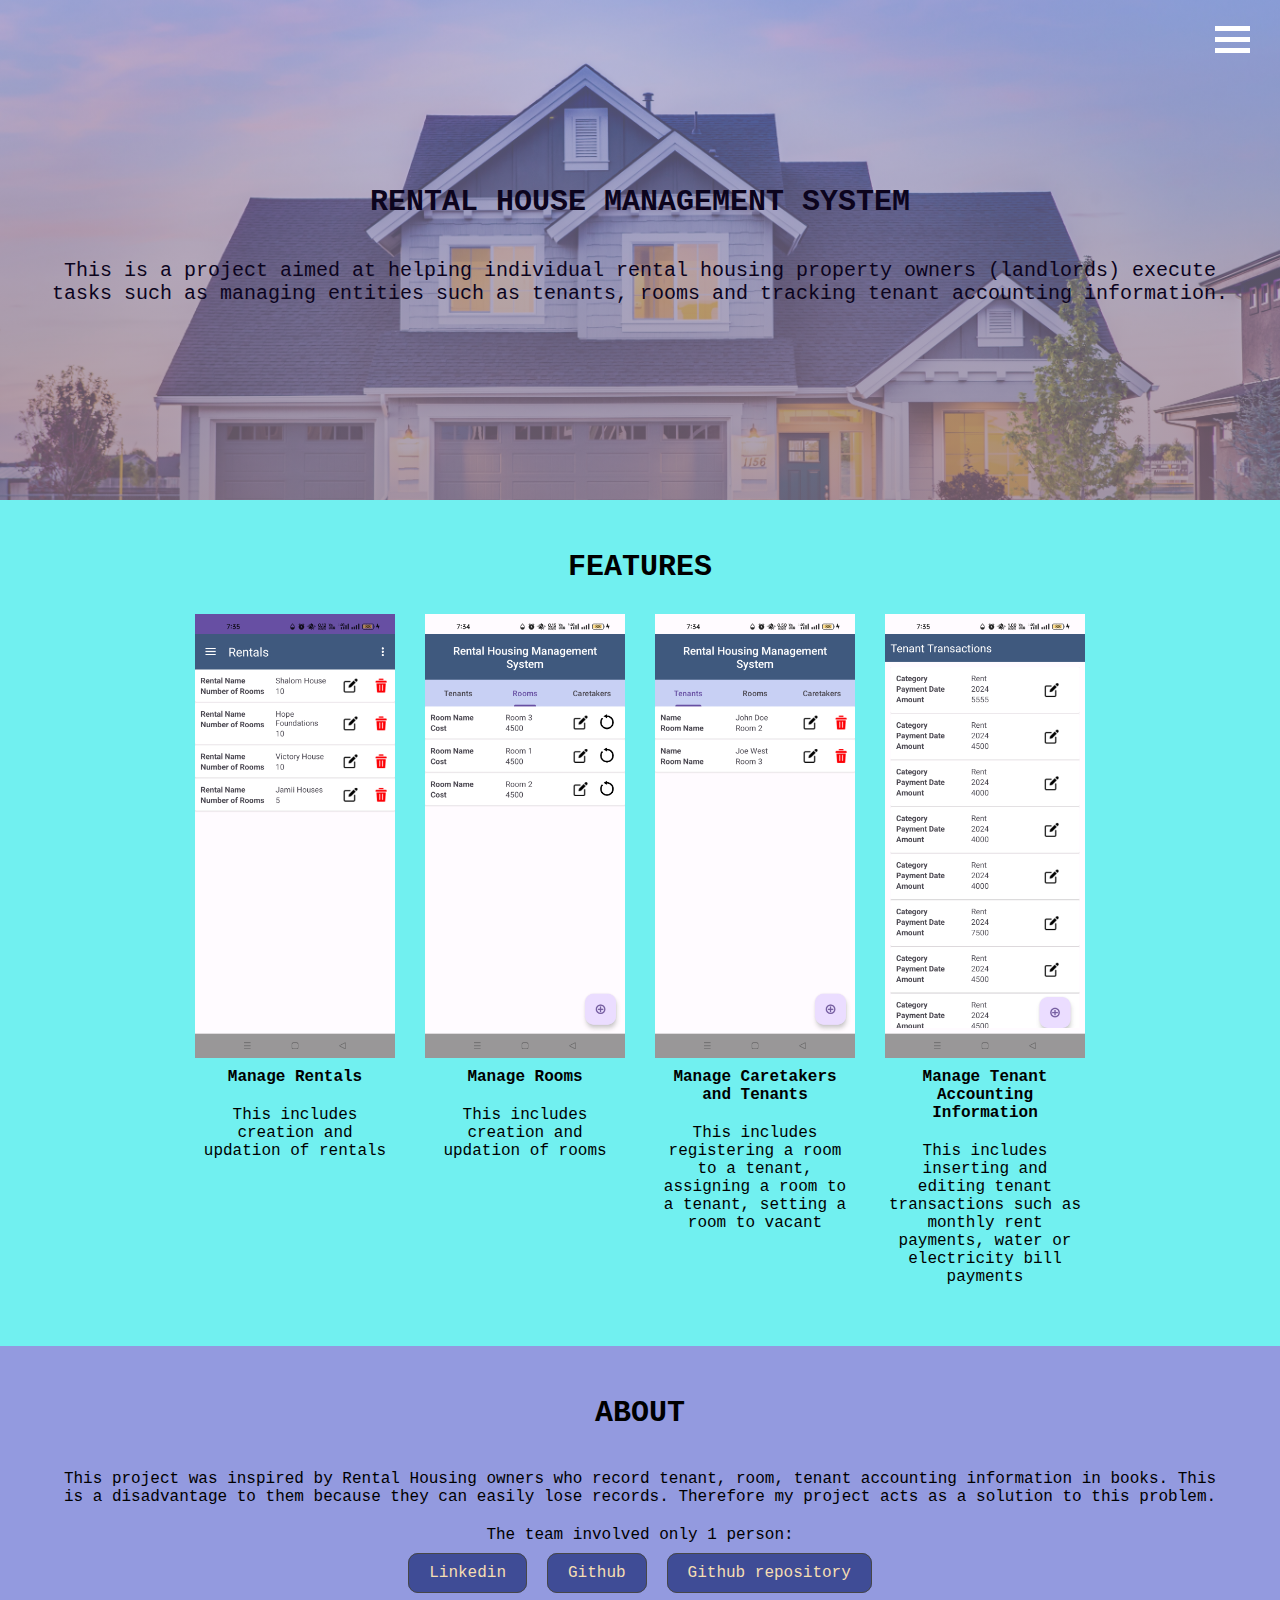
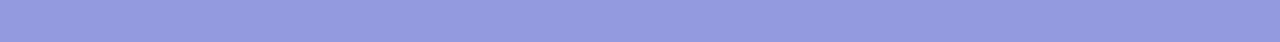
<file: index.html>
<html>
    <head>
        <meta name="viewport" content="width=device-width, initial-scale=1.0">
        <link rel="icon" href="assets/images/home.png">
        <link rel="stylesheet" href="assets/css/styles.css">
        <title>Rental House Management Landing Page</title>
    </head>
    <body>
        <header>
            <div class="icon" onclick="hideNav()">
                <div></div>
                <div></div>
                <div></div>
            </div>
            <nav id="nav">
                <ul>
                    <li><a href="#intro">Introduction</a></li>
                    <li><a href="#features">Features</a></li>
                    <li><a href="#about">About</a></li>
                </ul>
            </nav>
        </header>
        <main id="main">
        <div class="container">
        <section id="intro">
            <header>RENTAL HOUSE MANAGEMENT SYSTEM</header>
            <p>This is a project aimed at helping individual rental housing property owners (landlords) execute tasks such as managing entities such as tenants, rooms and tracking tenant accounting information.</p>
        </section>
        <section id="features">
            <header>FEATURES</header>
            <article>
            <div>
                <img src="assets/images/rentals.jpg" alt="">
                <p class="feature-header">Manage Rentals</p>
                <p class="feature-body">This includes creation and updation of rentals</p>
            </div>
            <div>
                <img src="assets/images/rooms.jpg" alt="" loading="lazy">
                <p class="feature-header">Manage Rooms</p>
                <p class="feature-body">This includes creation and updation of rooms</p>
            </div>
            <div>
                <img src="assets/images/tenants.jpg" alt="" loading="lazy">
                <p class="feature-header">Manage Caretakers and Tenants</p>
                <p class="feature-body">This includes registering a room to a tenant, assigning a room to a tenant, setting a room to vacant</p>
            </div>
            <div>
                <img src="assets/images/transactions.jpg" alt="" loading="lazy">
                <p class="feature-header">Manage Tenant Accounting Information</p>
                <p class="feature-body">This includes inserting and editing tenant transactions such as monthly rent payments, water or electricity bill payments</p>
            </div>
        </article>
        </section>
        <section id="about">
            <header>ABOUT</header>
            <div class="inspiration">
                <p>This project was inspired by Rental Housing owners who record tenant, room, tenant accounting information in books. This is a disadvantage to them because they can easily lose records. Therefore my project acts as a solution to this problem.</p>
            </div>
            <p>The team involved only 1 person:</p>
            <div class="links">
                <ul>
                    <li><a href="https://www.linkedin.com/in/victor-maina-3a894922a/">Linkedin </a></li>
                    <li><a href="https://github.com/VickArmand/">Github</a></li>
                    <li><a href="https://github.com/VickArmand/RentalHousingManagementSystem">Github repository</a></li>
                </ul>
            </div>
        </section>
    </div>
    </main>
    </body>
    <script src="assets/js/script.js"></script>
</html>
</file>
<file: assets/css/styles.css>
*{
    box-sizing: border-box;
    margin: 0;
    padding: 0;
    font-family: 'Courier New', Courier, monospace;
}
section
{
    text-align: center;
    padding: 50px;
}
section#intro
{
    background-image: linear-gradient(to bottom,rgba(138, 146, 206, 0.52), rgba(141, 120, 136, 0.73)), url('../images/house.jpeg');
    background-repeat: no-repeat;
    background-size: cover;
    background-position: center;
    height: 500px;
    display: table-cell;
    vertical-align: middle;
    color: rgb(12, 4, 29);
}
section#features{
    background-color: rgb(113, 240, 240);
}
section#about{
    background-color: rgb(147, 154, 223);
}
section header{
    font-weight: bold;
    font-size: 30px;
    text-align: center;
    margin-bottom: 30px;
}
section#features article
{
   display: flex;
   flex-wrap: wrap;
   justify-content: center;
   gap: 10px 30px;
}
section p{
    padding: 10px 0;
}
section#features div{
    width: 200px;
}
section#features img{
    width: 200px;
    height: auto;
}
p.feature-body, p.feature-header{
    width: 200px;
}
p.feature-header{
    font-weight: bold;
}
header nav
{
    position: fixed;
    height: 100%;
    overflow: auto;
    background-color: cornflowerblue;
    display: none;
}
header div.icon div{
    width: 35px;
    height: 5px;
    background-color: white;
    margin: 6px 0;
}
header div.icon{
    margin-right: 10px;
    position: fixed;
    top: 20px;
    right: 20px;
}
header nav ul{
    padding: 30px;
}
header nav ul li{
    list-style-type: none;
    margin: 20px 0;
}
header nav ul li a{
    color: white;
    text-decoration: none;
}
header nav ul li a:hover{
    color: black;
}
section#intro p{
    font-size: 20px;
}
section#about ul li a{
    text-decoration: none;
}
section#about ul li{
    list-style-type: none;
    display: inline-block;
}
section#about div.links ul{
    display: flex;
    flex-wrap: wrap;
    gap: 10px 20px;
    justify-content: center;
    align-items: center;
}
section#about div.links ul li{
    padding: 10px 0;
}
section#about a{
    color: wheat;
    background-color: rgb(63, 76, 150);
    border: 1px solid rgb(71, 71, 71);
    border-radius: 10px;
    padding: 10px 20px;
}
section#about a:hover{
    background-color: rgb(2, 5, 20);
}
</file>
